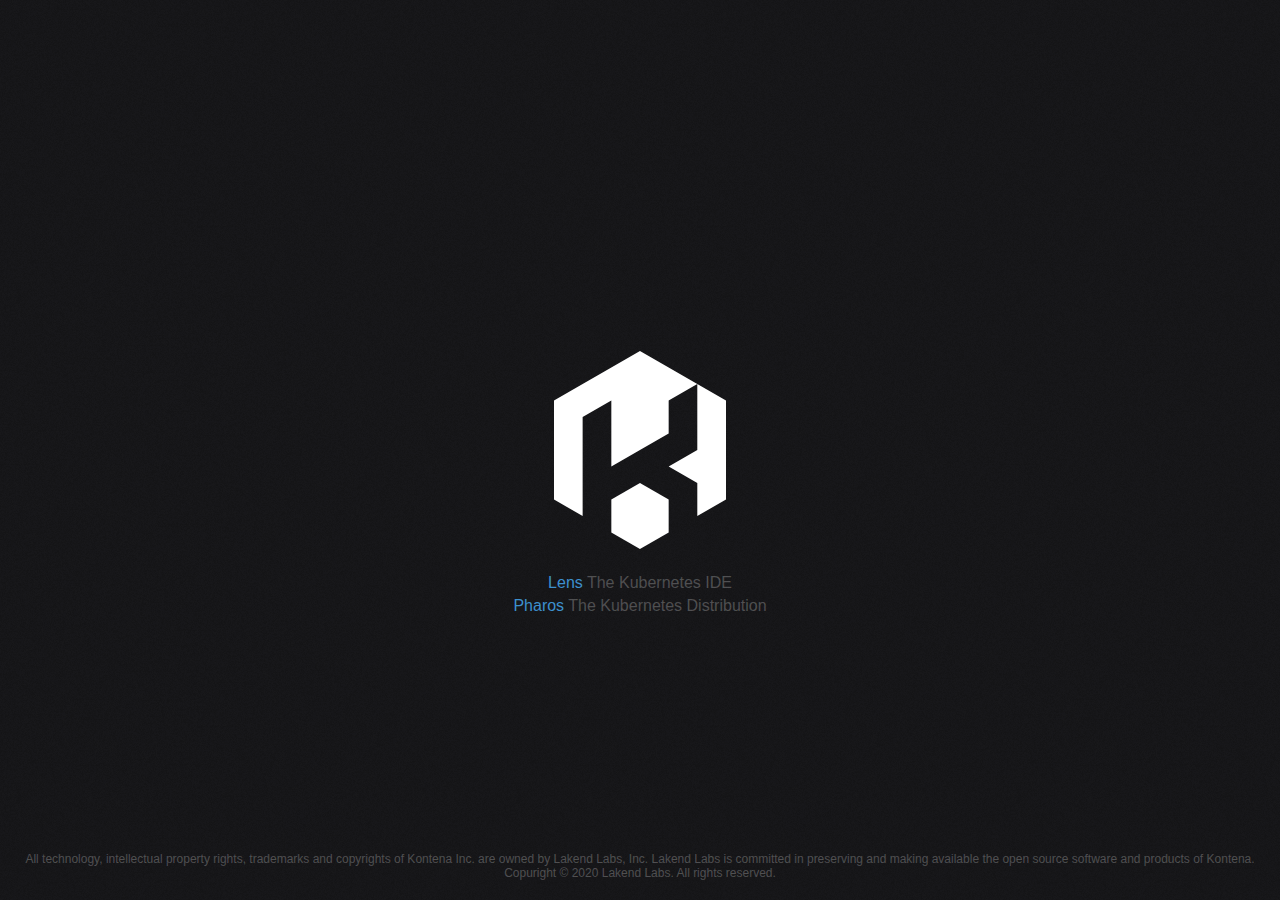
<file: index.html>
<!DOCTYPE html>
<html lang="en">

<head>
  <meta charset="utf-8">
  <meta http-equiv="X-UA-Compatible" content="IE=edge">
  <meta name="viewport" content="width=device-width, initial-scale=1.0, maximum-scale=1.0, user-scalable=0">

  <title>Kontena </title>

  <meta property="description" content="Kontena Open Source Software & Products. All technology, intellectual property rights, trademarks and copyrights of Kontena are owned by Lakend Labs - a collective of cloud native compute geeks and technologists - committed in preserving and making these projects available for all.">
  <meta property="author" content="Lakend Labs">
  <meta property="keywords" content="open source, kubernetes, docker, cloud native, kontena">
  <meta property="language" content="english">

  <meta property="og:title" content="Kontena">
  <meta property="og:description" content="Kontena Open Source Software & Products. All technology, intellectual property rights, trademarks and copyrights of Kontena are owned by Lakend Labs - a collective of cloud native compute geeks and technologists - committed in preserving and making these projects available for all.">
  <meta property="og:image" content="https://kontena.io/assets/images/og-image.png">
  <meta property="og:url" content="https://kontena.io/">
  <meta name="twitter:card" content="summary_large_image">

  <!-- Styles -->
  <link href="assets/styles/site.css" rel="stylesheet">

  <!-- Favicon: http://realfavicongenerator.net/ -->
  <link rel="apple-touch-icon" sizes="180x180" href="assets/favicon/apple-touch-icon.png?v=BGmOpL45zG">
  <link rel="icon" type="image/png" sizes="32x32" href="assets/favicon/favicon-32x32.png?v=BGmOpL45zG">
  <link rel="icon" type="image/png" sizes="16x16" href="assets/favicon/favicon-16x16.png?v=BGmOpL45zG">
  <link rel="manifest" href="assets/favicon/site.webmanifest?v=BGmOpL45zG">
  <link rel="mask-icon" href="assets/favicon/safari-pinned-tab.svg?v=BGmOpL45zG" color="#3d90ce">
  <link rel="shortcut icon" href="assets/favicon/favicon.ico?v=BGmOpL45zG">
  <meta name="msapplication-TileColor" content="#d0d1d2">
  <meta name="msapplication-config" content="assets/favicon/browserconfig.xml?v=BGmOpL45zG">
  <meta name="theme-color" content="#d0d1d2">
</head>

<body>
  <div class="wrapper">
    <div class="inner">
      <div class="kontena-logo white">
      </div>
      <div class="links">
        <ul>
          <li><a href="https://k8slens.dev/">Lens</a> The Kubernetes IDE</li>
          <li><a href="https://k8spharos.dev">Pharos</a> The Kubernetes Distribution</li>
        </ul>
      </div>
    </div>
  </div>
  <div class="about">
    <p>
      All technology, intellectual property rights, trademarks and copyrights of Kontena Inc. are owned by Lakend Labs, Inc. Lakend Labs is committed in preserving and making available the open source software and products of Kontena. Copuright &copy; 2020 Lakend Labs. All rights reserved.
    </p>
  </div>
</body>

</html>
</file>
<file: assets/styles/site.css>
html,body{
  background: #000;
  width: 100%;
  height: 100%;
  margin: 0;
  padding: 0;
  overflow: hidden;
}
body {
  background: url('../images/dark-bg-grained.png') repeat;
  font-family: 'Avenir', 'Helvetica', 'Arial', 'sans-serif';
}
.wrapper{
  height: 100%;
  display: flex;
  align-items: center;
  justify-content: center;
}
.inner{
  width: 22%;
  height: 22%;
}
.kontena-logo{
  width: 100%;
  height: 100%;
}
.kontena-logo.white{
  background: url('../images/logo-white.svg') no-repeat center center;
}
.kontena-logo.black{
  background: url('../images/logo-black.svg') no-repeat center center;
}
.links{
  position: absolute;
  left: 0;
  right: 0;
  padding-top: 20px;
  text-align: center;
  color: rgba(255,255,255,0.25);
}
.links ul{
  list-style-type: none;
  margin: 0;
  padding: 0;
}
.links ul li{
  display: block;
  margin: 5px;
}
.links ul li a{
  text-decoration: none;
  color: #3d90ce;
}
.about{
  font-size: 12px;
  position: absolute;
  bottom: 10px;
  width: 100%;
  color: rgba(255,255,255,0.25);
}
.about p{
  text-align: center;
  margin: 10px;
}
</file>
